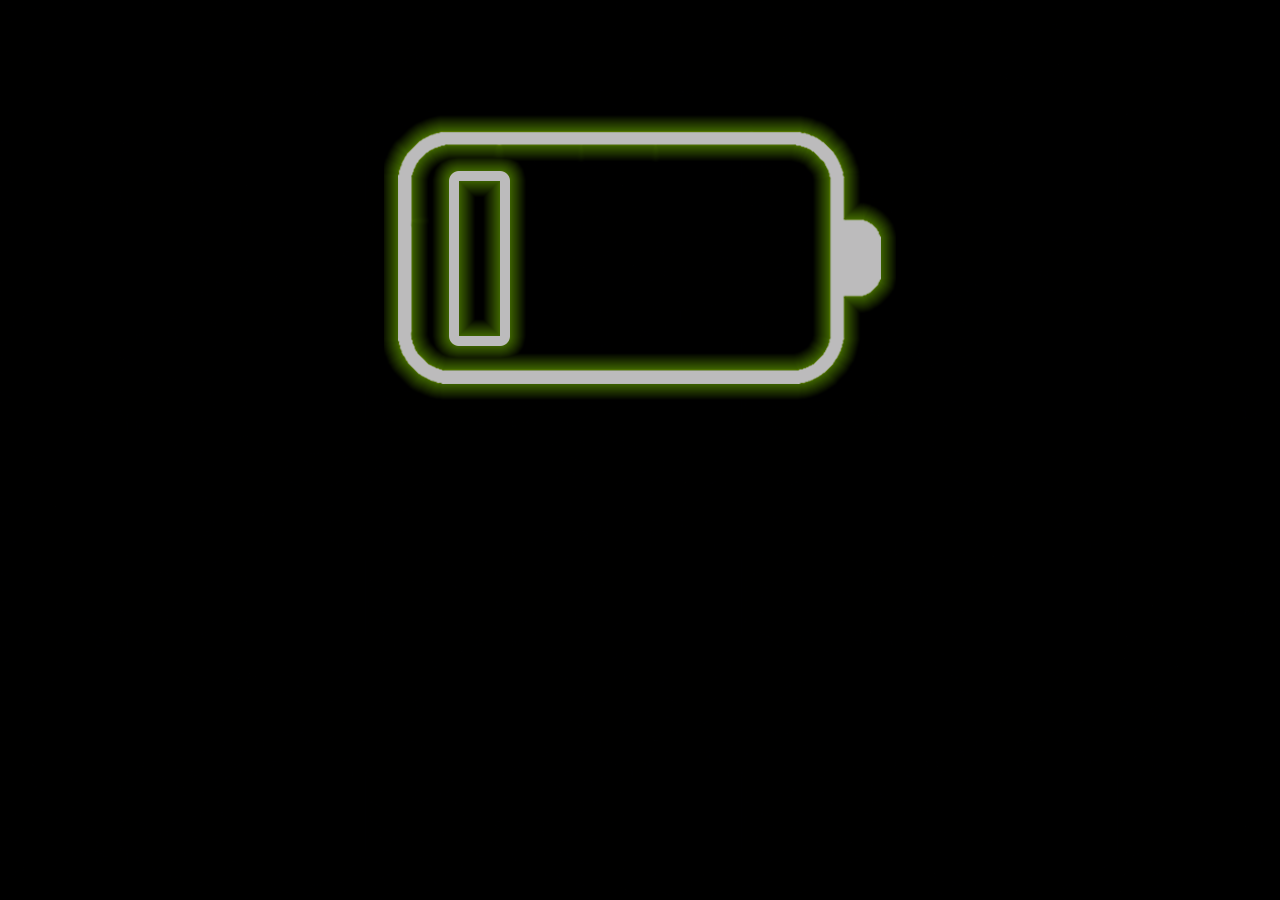
<file: index.html>
<html>

<head>
    <title> Charged Clothes </title>
    <meta charset="UTF-8">
    <meta name="viewport" content="width=device-width, initial-scale=1">
    <meta name="author" content="Leron">
    <meta name="keywords" content="Shop, Clothes, Everything">
    <meta name="description" content="">
    <meta http-equiv="refresh" content="4;url=home.html">

    <link rel="icon" type="image/png" href="ICO.ico">
    <link rel="stylesheet" type="text/css" href="stylesheet.css">
    <script src="Loading_Script.js"></script>
</head>

<body>
<center>


        <div class="mySlides fade">
          <img src="Loading1.png">
        </div>
        
        <div class="mySlides fade">
          <img src="Loading2.png">
        </div>

        <div class="mySlides fade">
        <img src="Loading3.png">
        </div>

        <div class="mySlides">
        <img src="Loading4.png">
        </div>
    

        <div style="text-align:center">
          <span class="dot"></span> 
          <span class="dot"></span> 
          <span class="dot"></span> 
        </div>

</center>

<script src="Loading_Script.js"></script>

</body>
</html>
</file>
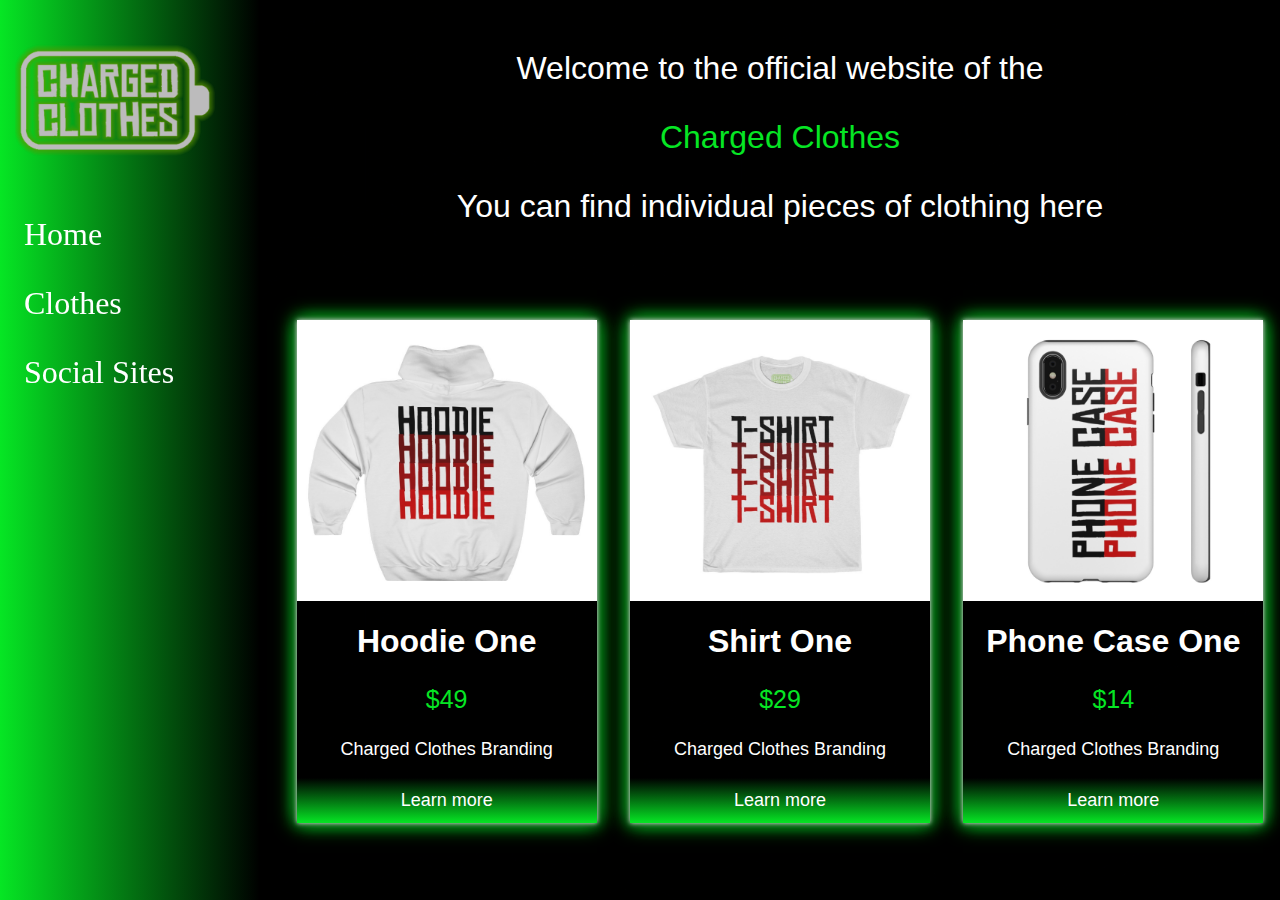
<file: home.html>
<html>

<head>
    <title> Charged Clothes </title>
    <meta charset="UTF-8">
    <meta name="viewport" content="width=device-width, initial-scale=1">
    <meta name="author" content="Leron">
    <meta name="keywords" content="Shop, Clothes, Everything">
    <meta name="description" content="">

    <link rel="icon" type="image/png" href="ICO.ico">
    <link rel="stylesheet" type="text/css" href="stylesheet.css">
</head>

<body>

    <div class="sidenav">
        <img src="Icon.png" class="sidenavLogo">
        <a href="home.html"> Home </a>
        <a href="clothes.html"> Clothes </a>
        <a href="social_sites.html"> Social Sites </a>
    </div>

    <div class="content">

<p class="HomeText"> Welcome to the official website of the <div class="HomeTextG"> Charged Clothes</div></p>
<p class="HomeText"> You can find individual pieces of clothing here </p>

<ul class="flex-container">

    <li class="flex-item">
    <div class="card">
        <img src="Hoodie_Back.png" style="width:100%">
        <h1>Hoodie One</h1>
        <p class="price">$49</p>
        <p class="description">Charged Clothes Branding</p>
        <a href="Hoodie-One.html"><p><button>Learn more</button></p></a>
    </div>
    </li>

    <li class="flex-item">
        <div class="card">
            <img src="Shirt_Front.png" style="width:100%">
            <h1>Shirt One</h1>
            <p class="price">$29</p>
            <p class="description">Charged Clothes Branding</p>
            <a href="Shirt-One.html"><p><button>Learn more</button></p></a>
    </div>
    </li>

    <li class="flex-item">
        <div class="card">
            <img src="PhoneCase.png" style="width:100%">
            <h1>Phone Case One</h1>
            <p class="price">$14</p>
            <p class="description">Charged Clothes Branding</p>
            <a href="PhoneCase-One.html"><p><button>Learn more</button></p></a>
    </div>
    </li>

</ul>
</div>

</body>
</html>
</file>
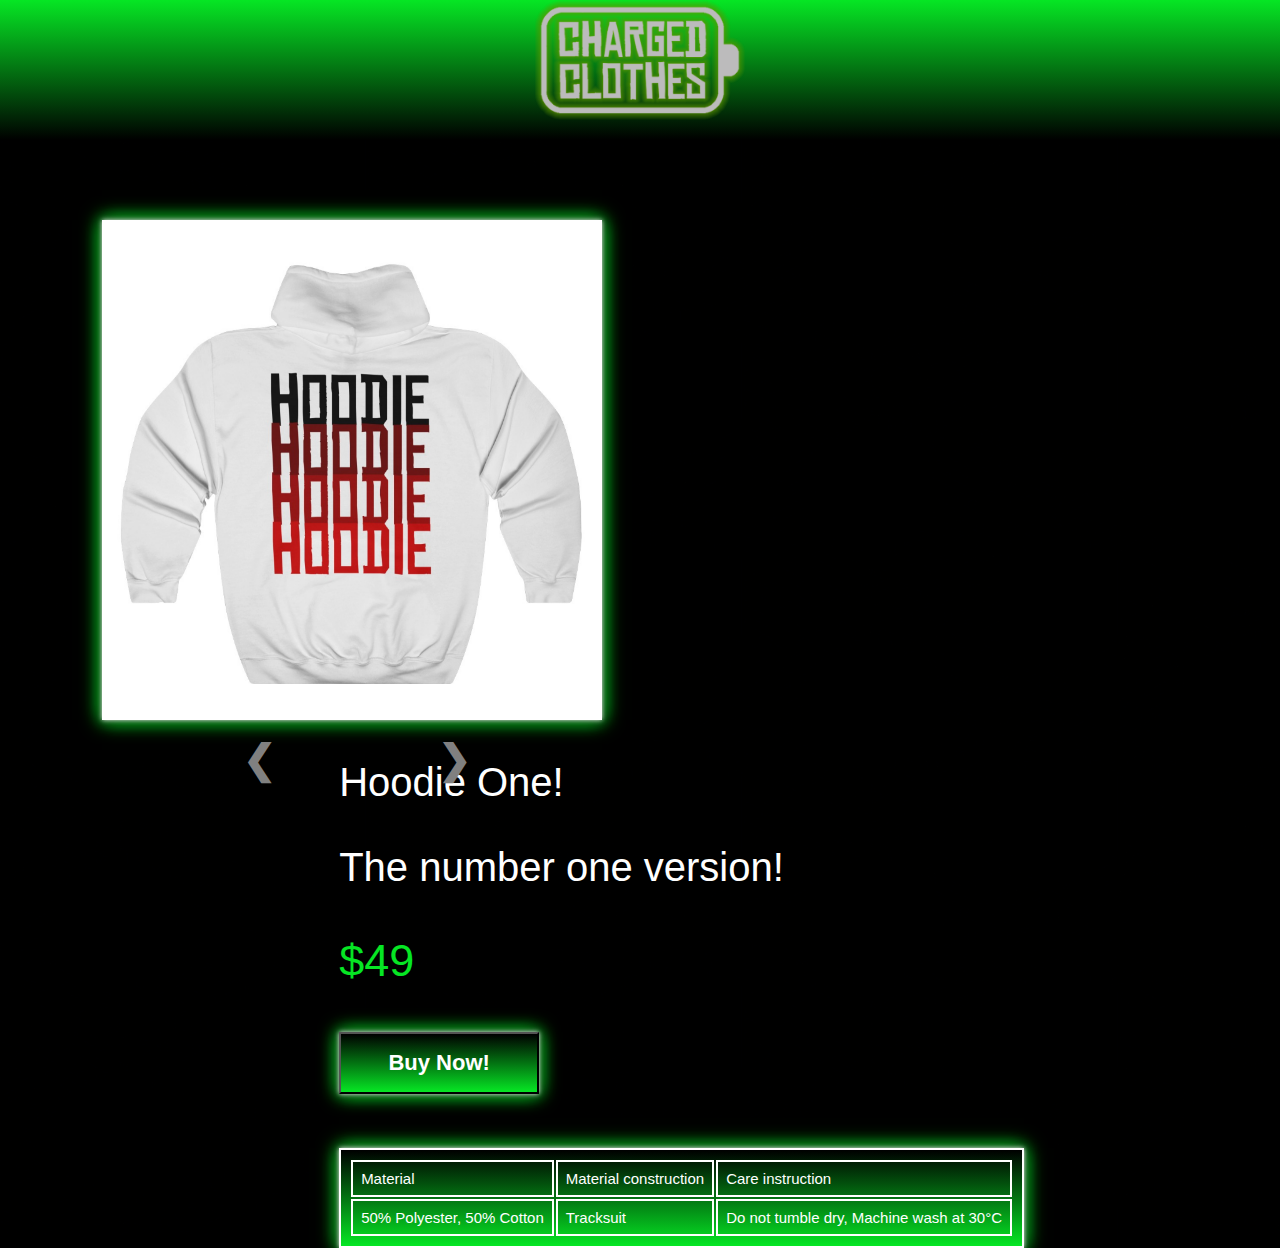
<file: Hoodie-One.html>
<html>

<head>
    <title> Charged Clothes </title>
    <meta charset="UTF-8">
    <meta name="viewport" content="width=device-width, initial-scale=1">
    <meta name="author" content="Leron">
    <meta name="keywords" content="Shop, Clothes, Everything">
    <meta name="description" content="">

    <link rel="icon" type="image/png" href="ICO.ico">
    <link rel="stylesheet" type="text/css" href="stylesheet.css">
    <link rel="stylesheet" type="text/css" href="http://csshake.surge.sh/csshake-slow.min.css">
</head>

<body>

    <div class="topbar">
        <center> <a href="home.html"><img src="BarLogo.png" class="topbarlogo"></a></center>
    </div>

    <div class="productContent">
        <div class="slideshow-container">

            <div class="mySlides">
                <img src="Hoodie_Back.png" class="productImage">
            </div>

            <div class="mySlides">
                <img src="Hoodie_Front.png" class="productImage">
            </div>

            <a class="prev" onclick="plusSlides(-1)">&#10094;</a>
            <a class="next" onclick="plusSlides(1)">&#10095;</a>

        </div>

        <div class="productTextBox">
            <p class="productText">
                Hoodie One!
            </p>
            <p class="productText">
                The number one version!
            </p>
            <p class="priceText shake-slow shake-constant shake-constant--hover">
                $49
            </p>

            <input class=productButton type="button" value="Buy Now!" onclick="Buynow()">
            <br><br><br><br>
            <table class="productTable">
                <tr>
                    <td class="productTd">Material</td>
                    <td class="productTd">Material construction</td>
                    <td class="productTd">Care instruction</td>
                </tr>
                <tr>
                    <td class="productTd">50% Polyester, 50% Cotton</td>
                    <td class="productTd">Tracksuit</td>
                    <td class="productTd">Do not tumble dry, Machine wash at 30°C</td>
                </tr>
            </table>

        </div>


    </div>

    <script src="Slideshow_Script.js"></script>
    <script src="Alert_Script.js"></script>

</body>

</html>
</file>
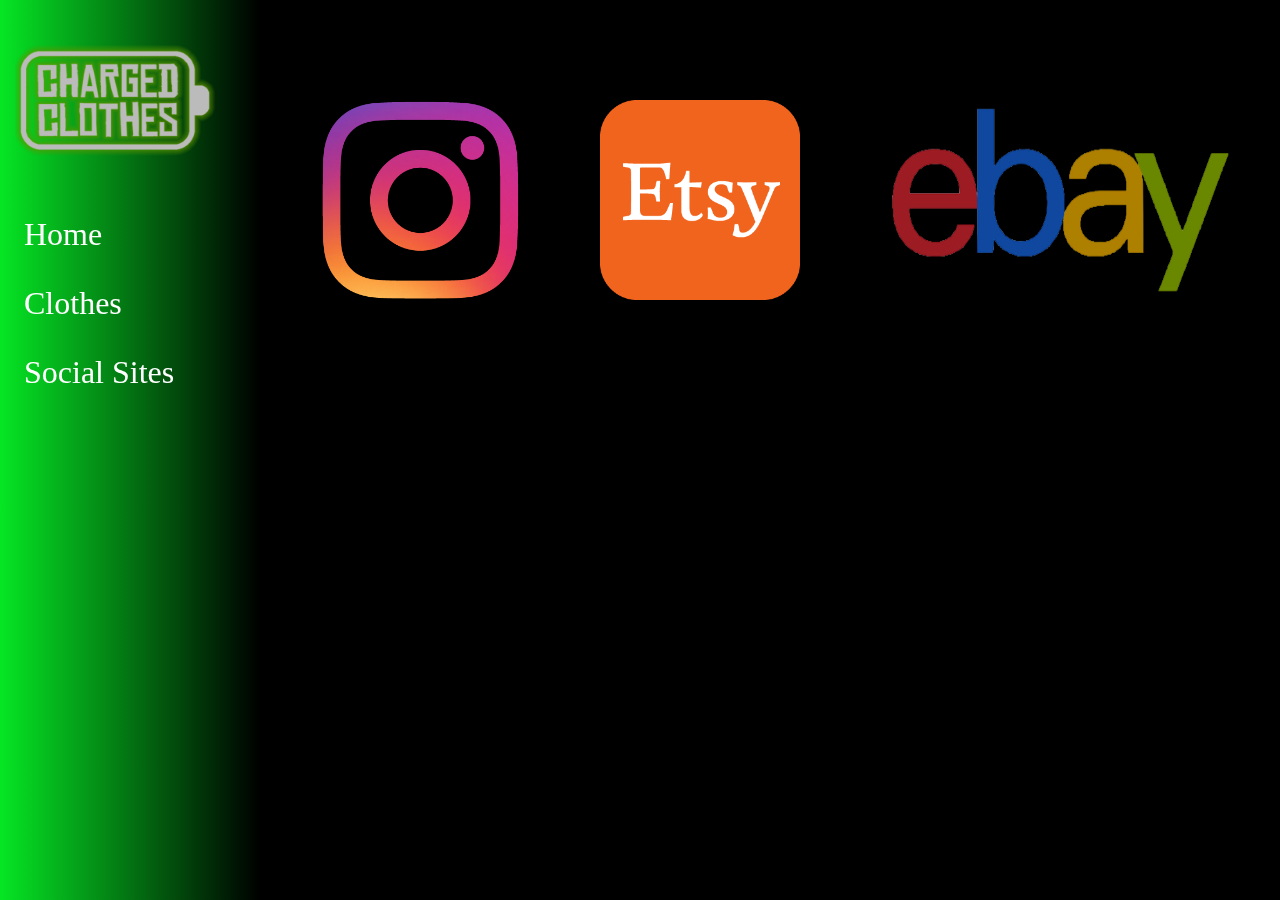
<file: social_sites.html>
<html>

<head>
    <title> Charged Clothes </title>
    <meta charset="UTF-8">
    <meta name="viewport" content="width=device-width, initial-scale=1">
    <meta name="author" content="Leron">
    <meta name="keywords" content="Shop, Clothes, Everything">
    <meta name="description" content="">

    <link rel="icon" type="image/png" href="ICO.ico">
    <link rel="stylesheet" type="text/css" href="stylesheet.css">
</head>

<body>

    <div class="sidenav">
        <img src="Icon.png" class="sidenavLogo">
        <a href="home.html"> Home </a>
        <a href="clothes.html"> Clothes </a>
        <a href="social_sites.html"> Social Sites </a>
    </div>

    <div class="content">

    <div class="sites">
        <a href="https://www.instagram.com/charged.clothes/"><img class="sitesLogos" src="IG.png" width="200" height="200"></a>
        <a href=""><img class="sitesLogos" src="Etsy.png" width="200" height="200"></a>
        <a href="https://www.ebay.com/sch/jonah-clothes/m.html?_nkw=&_armrs=1&_ipg=&_from="><img class="sitesLogos" src="Ebay.png" width="360" height="200"></a>
    </div>

</div>
</body>
</html>
</file>
<file: stylesheet.css>
/* Fonty */
@font-face {
    font-family: 'Major Mono Display';
    src: url('https://fonts.googleapis.com/css2?family=Major+Mono+Display&display=swap')
}
@font-face {
    font-family: 'Permanent Marker', cursive;
    src: url('https://fonts.googleapis.com/css2?family=Permanent+Marker&display=swap');
}
@import url('https://fonts.googleapis.com/css2?family=Bebas+Neue&display=swap');

@font-face {
    font-family:'Roboto';
    src: url('https://fonts.googleapis.com/css2?family=Roboto&display=swap');
}
/* Fonty */

body {
    margin: 0;
    background-image: url("Background.png");
}




/* SideNavBar */
.sidenav {
    height: 100%;
    width: 260px;
    position: fixed;
    z-index: 1;
    top: 0;
    left: 0;
    background-image: linear-gradient(to left, rgba(255,0,0,0), rgb(6, 230, 36));
    overflow-x: hidden;
    user-select: none;
}
  
.sidenav a {
    color: white;
    padding: 16px;
    font-family: 'Bebas Neue', cursive;
    font-size: 32px;
    margin-left: 8px;
    text-decoration: none;
    display: block;
}
  
.sidenav a:hover {
    background-image: linear-gradient(to left, rgba(255,0,0,0),rgb(6, 230, 36));
    color: white;
}
.sidenavLogo {
    width: 200px;
    height: 200px;
    margin-left: 15px;
}
/* SideNavBar */

.content {
    margin-top: 50px;
    margin-left: 260px;
    padding-left: 20px;
}
.sites {
    margin-top: 100px;
    display: flex;
    flex-flow: row wrap;
    justify-content: space-around;
}


/* Home */
.HomeText {
    font-family: 'Roboto', sans-serif;
    font-size: 32px;
    color: white;
    user-select: none;
    text-align: center;
}
.HomeTextG {
    color: rgb(6, 230, 36);
    font-family: 'Roboto', sans-serif;
    font-size: 32px;
    user-select: none;
    text-align: center;
}

/* Home */


/* Flex-Containers */
.flex-container {
    display: flex;
    flex-flow: row wrap;
    justify-content: space-around;
    padding: 0;
    margin: 0;
    list-style: none;
    margin-top: 80px;
}
.flex-item {
    padding: 5px;
    margin-top: 10px;
    text-align: center;
}
.card {
    max-width: 300px;
    margin: auto;
    text-align: center;
    font-family: 'Roboto', sans-serif;
    color: white;
    user-select: none;
    box-shadow: 0 0 5px #fff, 0 0 10px black, 0 0 15px rgb(6, 230, 36), 0 0 20px rgb(6, 230, 36);
}
.card:hover { scale: 1.02; }
.price:hover { scale: 1.02; }

.price {
    color: rgb(6, 230, 36);
    font-size: 25px;
}
.description {
    font-size: 18px;
}
.card button {
    border: none;
    outline: 0;
    padding: 12px;
    color: white;
    background: linear-gradient(to bottom, rgba(255,0,0,0),rgb(6, 230, 36));
    text-align: center;
    cursor: pointer;
    width: 100%;
    font-size: 18px;
}
/* Flex-Containers */

/* Loading... */
.mySlides {display: none;}

.fade {
    animation-name: fade;
    animation-duration: 1.5s;
}
@keyframes fade {
    from {opacity: .4} 
    to {opacity: 1}
}
/* Loading... */

/* Products */
.topbar {
    height: 140px;
    width: 100%;
    position: fixed;
    z-index: 1;
    top: 0;
    left: 0;
    background-image: linear-gradient(to top, rgba(255,0,0,0), rgb(6, 230, 36));
    overflow-x: hidden;
    user-select: none;
}
.topbarlogo {
    height: 120px;
    width: 210px;
}
.productContent {
    margin-top: 220px;
}
.productImage {
    width: 500px;
    height: 500px;
}
.productText {
    font-family: 'Roboto', sans-serif;
    font-size: 40px;
    color: white;
    user-select: none;
}
.priceText {
    font-family: 'Roboto', sans-serif;
    font-size: 45px;
    color: rgb(6, 230, 36);
    user-select: none;
}
.productTextBox {
    float: right;
    margin-right: 20%;
}
.productButton {
    padding: 16px;
    color: white;
    background: linear-gradient(to bottom, rgba(255,0,0,0),rgb(6, 230, 36));
    text-align: center;
    cursor: pointer;
    width: 200px;
    font-size: 22px;
    font-weight: 600;
    box-shadow: 0 0 5px #fff, 0 0 10px black, 0 0 15px rgb(6, 230, 36), 0 0 20px rgb(6, 230, 36);    
}
.productTable {
    font-family: 'Roboto', sans-serif;
    font-size: 15px;
    color: white;
    user-select: none;
    padding: 8px;
    border: 2px solid white;
    background: linear-gradient(to bottom, rgba(255,0,0,0),rgb(6, 230, 36));
    box-shadow: 0 0 5px #fff, 0 0 10px black, 0 0 15px rgb(6, 230, 36), 0 0 20px rgb(6, 230, 36);
}
.productTd {
    padding: 8px;
    border: 2px solid white;
}

/* Products */



/* Slideshow */
/* Slideshow */
.slideshow-container {
    width: 500px;
    height: 500px;
    float: left;
    margin-left: 8%;
    box-shadow: 0 0 5px #fff, 0 0 10px black, 0 0 15px rgb(6, 230, 36), 0 0 20px rgb(6, 230, 36);
}

.prev, .next {
    cursor: pointer;
    position: relative;
    padding: 16px;
    color: grey;
    font-weight: bold;
    font-size: 40px;
    transition: 0.6s ease;
    border-radius: 6px;
    user-select: none;
    display: inline-block;
    margin-left: 125px;
}
  
.next {
    right: 0;
    border-radius: 3px 0 0 3px;
}
  
.prev:hover, .next:hover {
    background-color: rgb(6, 230, 36);
}

@media only screen and (max-width: 300px) {
    .prev, .next,.text {font-size: 11px}
}

/* Slideshow */
/* Slideshow */
</file>
